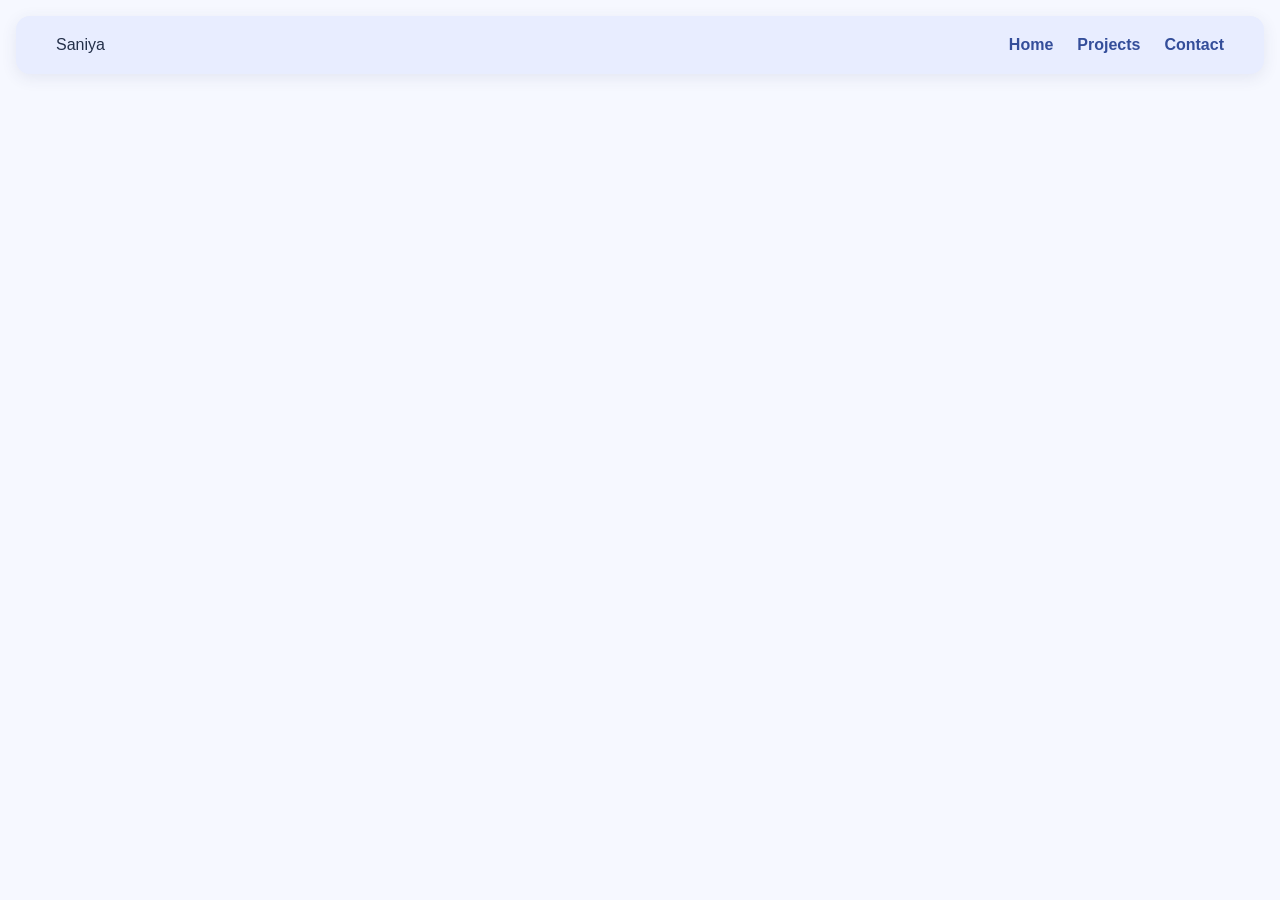
<file: index.html>
<!DOCTYPE html>
<html lang="en">
<head>
    <meta charset="UTF-8">
    <meta name="viewport" content="width=device-width, initial-scale=1.0">
    <title>Document</title>
    <link rel="stylesheet" href="style.css">
</head>
<body>
    <header>
    <div class="logo">Saniya</div>

    <nav>
        <a href="#">Home</a>
        <a href="#">Projects</a>
        <a href="#">Contact</a>
    </nav>
</header>
    
</body>
</html>
</file>
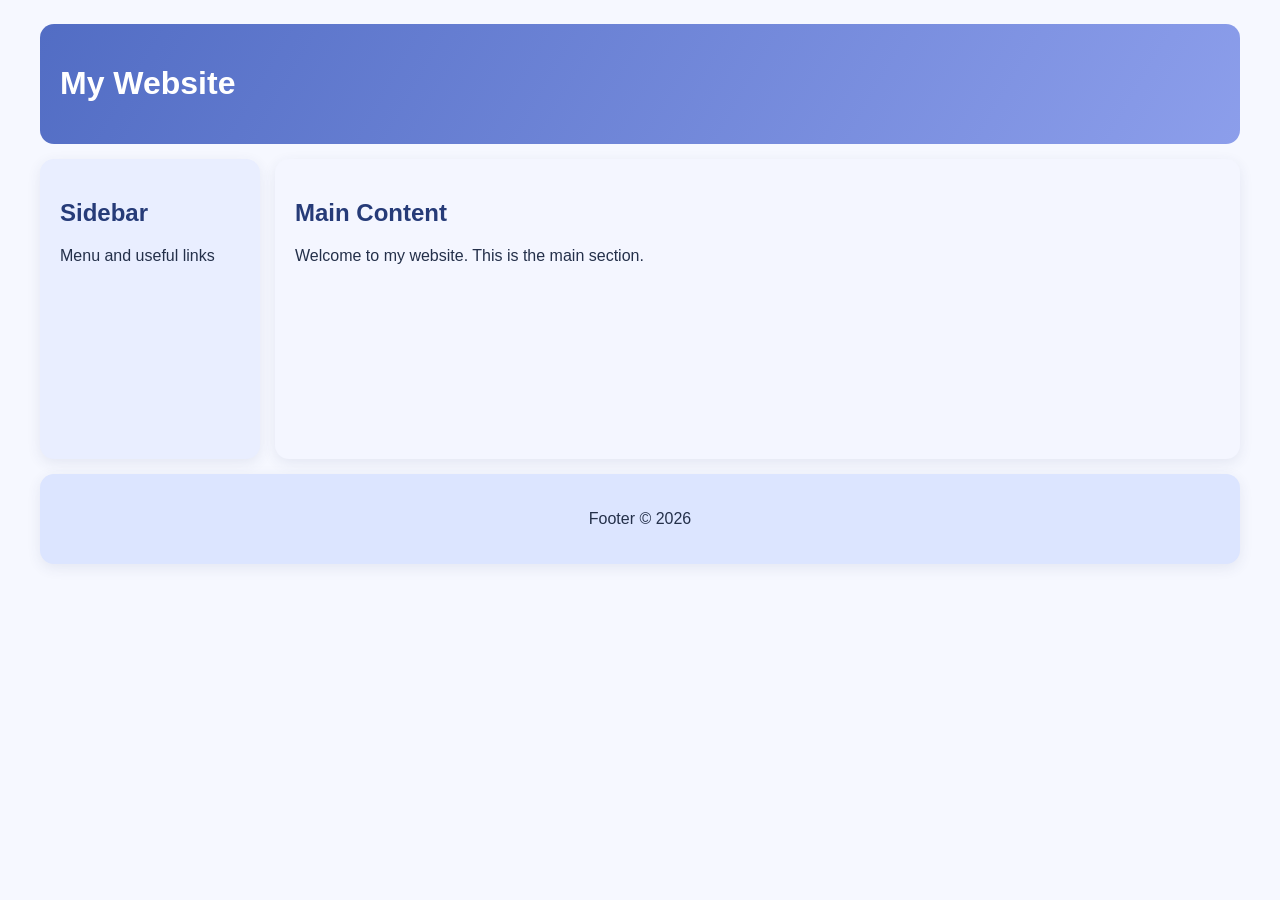
<file: task2.html>
<!DOCTYPE html>
<html lang="en">
<head>
    <meta charset="UTF-8">
    <meta name="viewport" content="width=device-width, initial-scale=1.0">
    <title>Document</title>
    <link rel="stylesheet" href="style.css">
</head>
<body>
    <div class="page-grid">
    <div class="grid-header">
        <h1>My Website</h1>
    </div>

    <div class="grid-sidebar">
        <h2>Sidebar</h2>
        <p>Menu and useful links</p>
    </div>

    <div class="grid-main">
        <h2>Main Content</h2>
        <p>Welcome to my website. This is the main section.</p>
    </div>

    <div class="grid-footer">
        <p>Footer © 2026</p>
    </div>
</div>
    
</body>
</html>
</file>
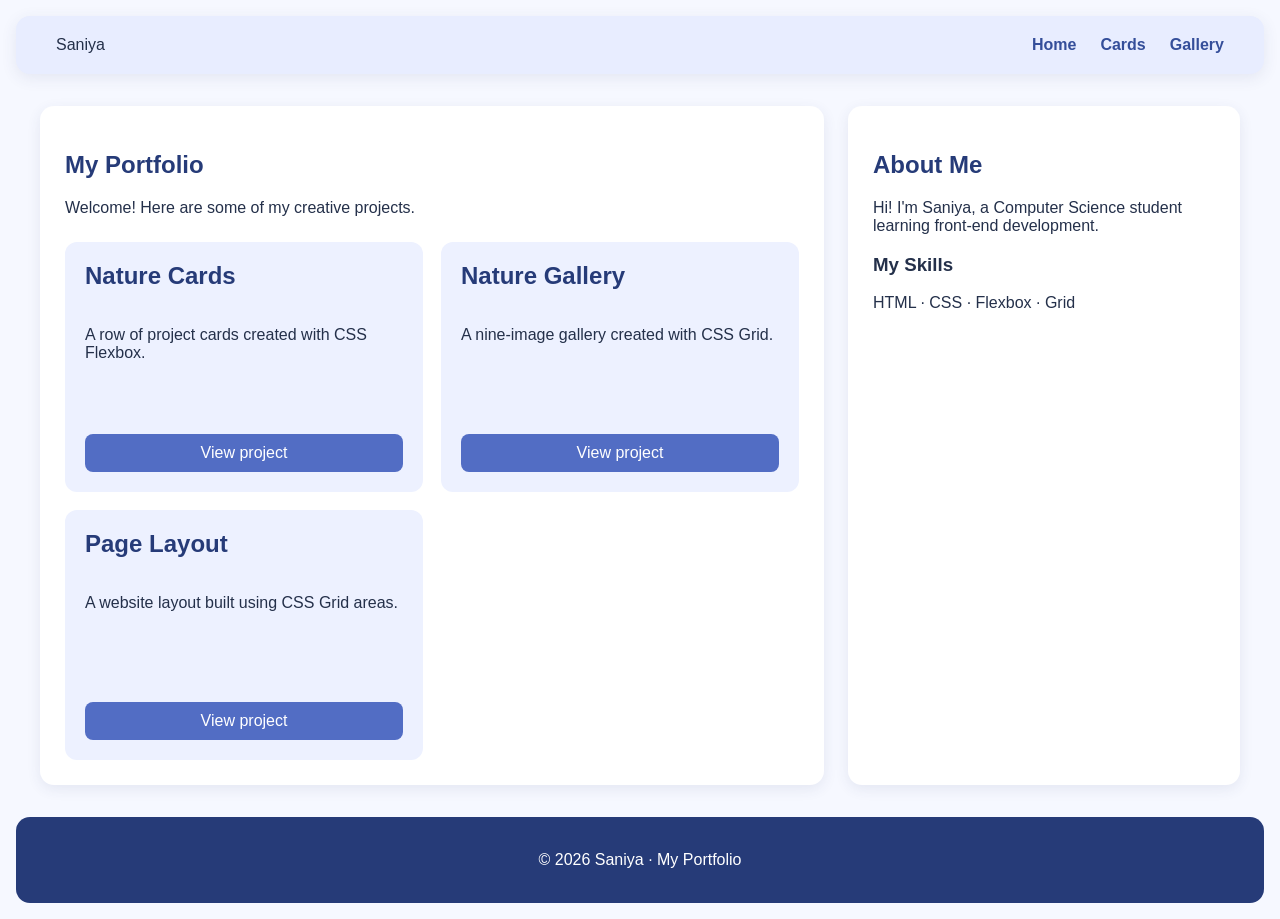
<file: task4.html>
<!DOCTYPE html>
<html lang="en">
<head>
    <meta charset="UTF-8">
    <meta name="viewport" content="width=device-width, initial-scale=1.0">
    <title>My Portfolio</title>
    <link rel="stylesheet" href="style.css">
</head>
<body>
    <header>
    <div class="logo">Saniya</div>
    <nav>
        <a href="index.html">Home</a>
        <a href="task1.html">Cards</a>
        <a href="task3.html">Gallery</a>
    </nav>
</header>

<main class="portfolio">
    <section class="projects">
        <h1>My Portfolio</h1>
        <p>Welcome! Here are some of my creative projects.</p>

        <div class="project-list">
            <article class="project-card">
                <h2>Nature Cards</h2>
                <p>A row of project cards created with CSS Flexbox.</p>
                <a href="task1.html">View project</a>
            </article>

            <article class="project-card">
                <h2>Nature Gallery</h2>
                <p>A nine-image gallery created with CSS Grid.</p>
                <a href="task3.html">View project</a>
            </article>

            <article class="project-card">
                <h2>Page Layout</h2>
                <p>A website layout built using CSS Grid areas.</p>
                <a href="task2.html">View project</a>
            </article>
        </div>
    </section>

    <aside class="portfolio-sidebar">
        <h2>About Me</h2>
        <p>Hi! I'm Saniya, a Computer Science student learning front-end development.</p>
        <h3>My Skills</h3>
        <p>HTML · CSS · Flexbox · Grid</p>
    </aside>
</main>

<footer class="portfolio-footer">
    <p>© 2026 Saniya · My Portfolio</p>
</footer>
    
</body>
</html>
</file>
<file: style.css>
header {
    display: flex;
    justify-content: space-between;
    align-items: center;
    padding: 20px 40px;
    background-color: #e8edff;
}

nav {
    display: flex;
    gap: 24px;
}
.cards {
    display: flex;
    gap: 20px;
    align-items: stretch;
}

.card {
    flex: 1;
    padding: 20px;
    background-color: #f1f4ff;
}

.card img {
    width: 100%;
}

.card {
    display: flex;
    flex-direction: column;
    transition: transform 0.2s, box-shadow 0.2s;
}

.card:hover {
    transform: translateY(-5px);
    box-shadow: 0 8px 20px #00000033;
}

.page-grid {
    display: grid;
    grid-template-columns: 220px 1fr;
    grid-template-rows: auto 300px auto;
    grid-template-areas:
        "header header"
        "sidebar main"
        "footer footer";
    gap: 15px;
}

.grid-header {
    grid-area: header;
    background-color: #dce5ff;
    padding: 20px;
}

.grid-sidebar {
    grid-area: sidebar;
    background-color: #e9eeff;
    padding: 20px;
}

.grid-main {
    grid-area: main;
    background-color: #f4f6ff;
    padding: 20px;
}

.grid-footer {
    grid-area: footer;
    background-color: #dce5ff;
    padding: 20px;
}


body {
    margin: 0;
    font-family: Arial, sans-serif;
    color: #24304a;
    background-color: #f6f8ff;
}

h1, h2 {
    color: #263b78;
}

header,
.grid-header,
.grid-sidebar,
.grid-main,
.grid-footer,
.card {
    border-radius: 14px;
}

header {
    margin: 16px;
    box-shadow: 0 4px 16px #30427218;
}

nav a {
    color: #344e9a;
    text-decoration: none;
    font-weight: bold;
}

nav a:hover {
    color: #7892eb;
}

.cards {
    margin: 20px;
}

.card {
    box-shadow: 0 4px 14px #30427218;
}

.card img {
    height: 230px;
    object-fit: cover;
    border-radius: 9px;
}

.card button {
    margin-top: auto;
    padding: 11px;
    border: 0;
    border-radius: 8px;
    background-color: #526dc4;
    color: white;
    cursor: pointer;
}

.card button:hover {
    background-color: #354e9f;
}

.page-grid {
    max-width: 1200px;
    margin: 24px auto;
    padding: 0 20px;
}

.grid-header {
    color: white;
    background: linear-gradient(120deg, #526dc4, #8c9eeb);
}

.grid-header h1 {
    color: white;
}

.grid-sidebar,
.grid-main,
.grid-footer {
    box-shadow: 0 4px 14px #30427218;
}

.grid-footer {
    text-align: center;
}

.gallery {
    display: grid;
    grid-template-columns: repeat(3, 1fr);
    gap: 20px;
    max-width: 1200px;
    margin: 25px auto;
    padding: 0 20px;
}

.gallery figure {
    position: relative;
    margin: 0;
    overflow: hidden;
    border-radius: 14px;
    box-shadow: 0 4px 14px #30427225;
}

.gallery img {
    display: block;
    width: 100%;
    height: 240px;
    object-fit: cover;
}

.gallery figcaption {
    position: absolute;
    bottom: 0;
    left: 0;
    right: 0;
    padding: 14px;
    color: white;
    background-color: #24304acc;
    opacity: 0;
    transition: opacity 0.2s;
}

.gallery figure:hover figcaption {
    opacity: 1;
}

.portfolio {
    display: grid;
    grid-template-columns: 2fr 1fr;
    gap: 24px;
    max-width: 1200px;
    margin: 32px auto;
    padding: 0 20px;
}

.projects,
.portfolio-sidebar {
    padding: 25px;
    background-color: white;
    border-radius: 14px;
    box-shadow: 0 4px 14px #30427218;
}

.project-list {
    display: grid;
    grid-template-columns: repeat(2, 1fr);
    gap: 18px;
    margin-top: 25px;
}

.project-card {
    display: flex;
    flex-direction: column;
    min-height: 210px;
    padding: 20px;
    border-radius: 12px;
    background-color: #edf1ff;
}

.project-card h2 {
    margin-top: 0;
}

.project-card a {
    margin-top: auto;
    padding: 10px 15px;
    border-radius: 8px;
    background-color: #526dc4;
    color: white;
    text-align: center;
    text-decoration: none;
}

.project-card a:hover {
    background-color: #354e9f;
}

.portfolio-footer {
    margin: 30px 16px 16px;
    padding: 18px;
    border-radius: 14px;
    background-color: #263b78;
    color: white;
    text-align: center;
}

@media (max-width: 700px) {
    .portfolio,
    .project-list {
        grid-template-columns: 1fr;
    }
}
</file>
